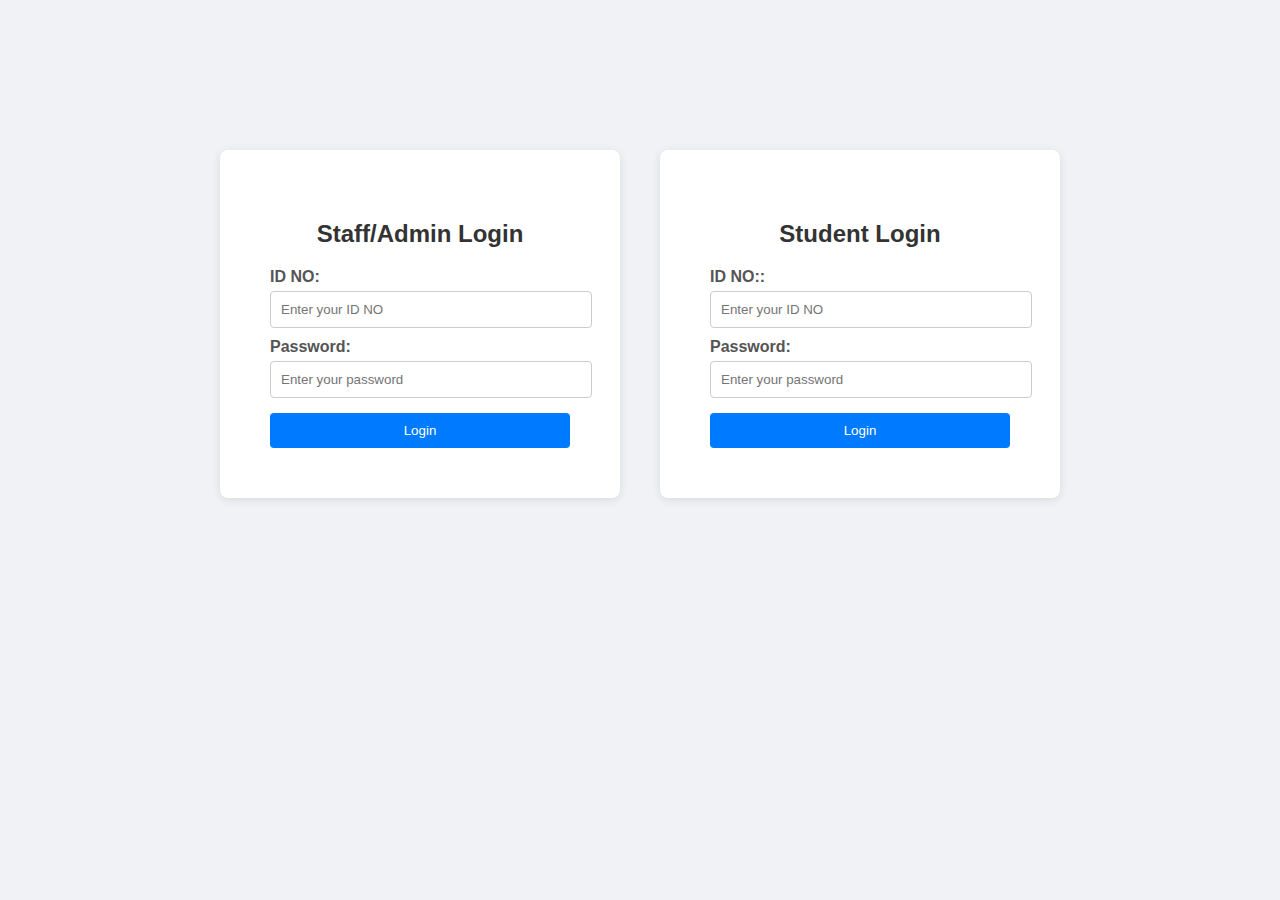
<file: index.html>
<!DOCTYPE html>
<html lang="en">
<head>
    <meta charset="UTF-8">
    <meta name="viewport" content="width=device-width, initial-scale=1.0">
    <title>College Management System - Login</title>
    <link rel="stylesheet" href="index.css">
</head>
<body>
    <div class="login-container">
        <div class="login-section">
            <h2>Staff/Admin Login</h2>
            <form id="admin-login-form">
                <label for="rollno">ID NO:</label>
                <input type="text" id="admin-username" name="admin-username" required placeholder="Enter your ID NO">

                <label for="admin-password">Password:</label>
                <input type="password" id="admin-password" name="admin-password" required placeholder="Enter your password">

                <button type="submit">Login</button>
            </form>
        </div>

        <div class="login-section">
            <h2>Student Login</h2>
            <form id="student-login-form">
                <label for="rollno">ID NO::</label>
                <input type="text" id="student-username" name="student-username" required placeholder="Enter your ID NO">

                <label for="student-password">Password:</label>
                <input type="password" id="student-password" name="student-password" required placeholder="Enter your password">

                <button type="submit">Login</button>
            </form>
        </div>
    </div>
    <script src="script.js"></script>
</body>
</html>
</file>
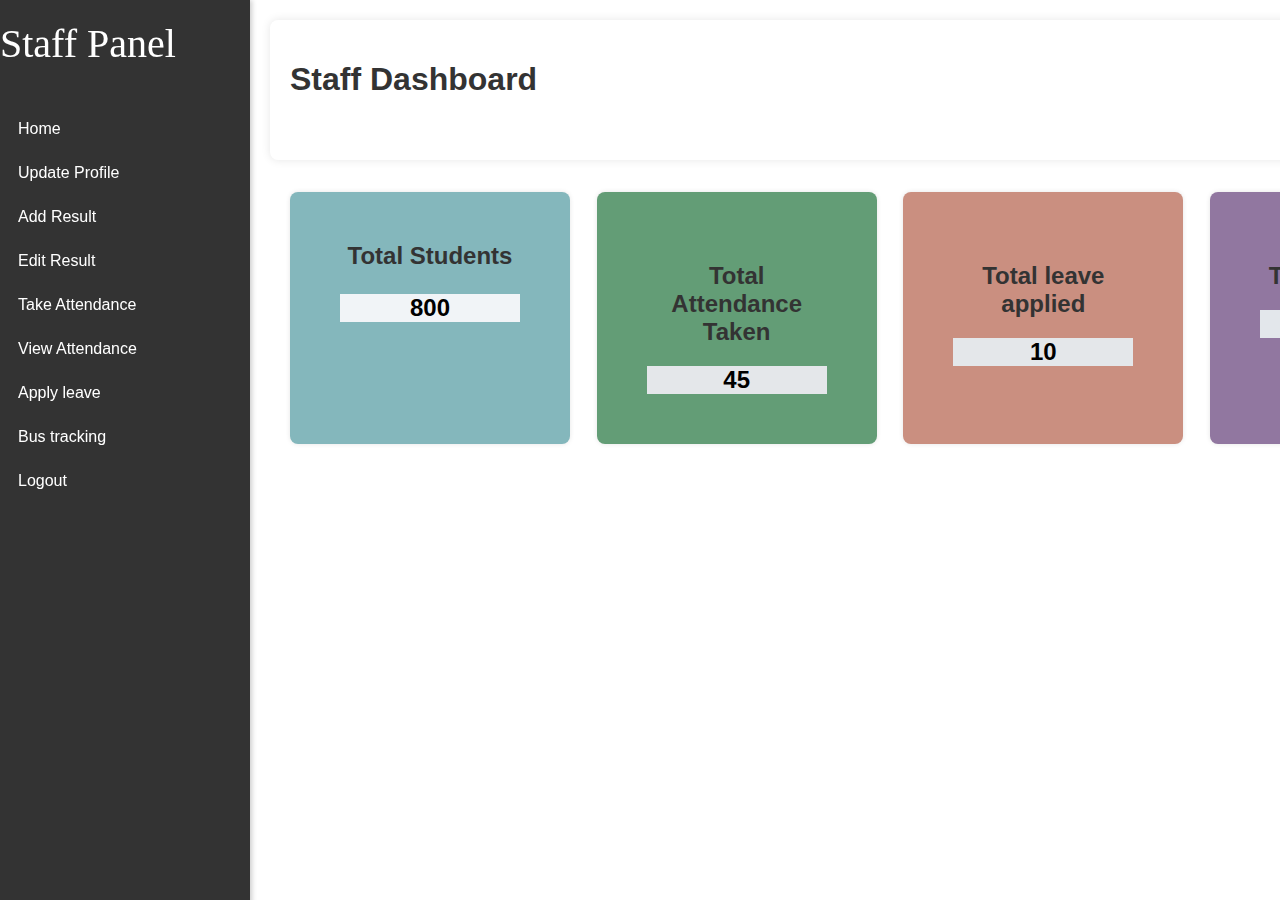
<file: staff.html>
<!DOCTYPE html>
<html lang="en">
<head>
    <meta charset="UTF-8">
    <meta name="viewport" content="width=device-width, initial-scale=1.0">
    <title>Staff Dashboard - College Management System</title>
    <link rel="stylesheet" href="staff.css">
 
</head>
<body>
    <header>
        <nav id="sidebar" class="head">
            
            <p>Staff panel</p>
            
            <ul>
                <li><a href="#" data-target="home">Home</a></li>
                <li><a href="#" data-target="update-profile">Update Profile</a></li>
                <li><a href="#" data-target="add-result">Add Result</a></li>
                <li><a href="#" data-target="edit-result">Edit Result</a></li>

                <li><a href="#" data-target="take-attendance">Take Attendance</a></li>
                <li><a href="#" data-target="View-Attendance">View Attendance</a></li>
                <li><a href="#" data-target="apply-leave">Apply leave</a></li>
                <li><a href="#" data-target="Bus-tracking">Bus tracking</a></li>


                <li><a href="index.html" id="logout">Logout</a></li>

                

             
            </ul>
        </nav>
    </header>

    <main>
        <section id="home" class="content">
            
                <h1>Staff Dashboard</h1>
                <div class="stats-boxes">
                    <div class="stats-box">
                        <h2>Total Students</h2>
                        <p id="total-students">800</p>
                    </div>
                    <div class="stats-box1">
                        <h2>Total Attendance Taken</h2>
                        <p id="Total Attendance Taken">45</p>
                    </div>
                    <div class="stats-box2" >
                        <h2>Total leave applied</h2>
                        <p id="Total leave applied">10</p>
                    </div>
                    <div class="stats-box3">
                        <h2>Total Subjects</h2>
                        <p id="total-subjects">35</p>
                    </div>
                </div>
                <div class="chart-container">
                    <canvas id="pie-chart"></canvas>
                </div>
            </section>

        <section id="update-profile" class="content">
            <h2>Update Profile</h2>
            <div class="profile-image">
                <img src="./img.jpg" alt="Profile Image">
                <button>Change Picture</button>
            </div>
            <div class="profile-content">
                <form>
                    <label for="admin-name">Name:</label>
                    <input type="text" id="admin-name" name="admin-name" required>

                    <label for="admin-email">Email:</label>
                    <input type="email" id="admin-email" name="admin-email" required>

                    <label for="admin-password">Password:</label>
                    <input type="password" id="admin-password" name="admin-password" required>

                    <label for="mobile-number">Mobile No:</label>
                    <input type="number" id="mobile-number" name="mobile-number" required>

                    <label for="address">Address:</Address>:</label>
                    <input type="text" id="address" name="address" required>

                    <button type="submit">Update Profile</button>
                </form>
               
            </div>
        </section>

        <section id="add-result" class="content">
            <h2>Result Management</h2>
            <form id="add-result-form">
                <label for="student-year">Select Student Year:</label>
        <select id="student-year" name="student" required>
            <option value="">--Select Student--</option>
            <option value="1st-year">1st Year</option>
            <option value="2nd-year">2nd Year</option>
            <option value="3rd-year">3rd Year</option>
            <option value="4th-year">4th Year</option>

            <!-- Add more students as needed -->
        </select>

        <label for="student-section">Select Student Year:</label>
        <select id="student-year" name="student" required>
            <option value="">--Select Student--</option>
            <option value="1st-year">1st Year</option>
            <option value="2nd-year">2nd Year</option>
            <option value="3rd-year">3rd Year</option>
            <option value="4th-year">4th Year</option>

            <!-- Add more students as needed -->
        </select>

        <label for="student-select">Select Student:</label>
        <select id="student-select" name="student" required>
            <option value="">--Select Student--</option>
            <option value="student1">Student 1</option>
            <option value="student2">Student 2</option>
            <option value="student3">Student 3</option>
            <!-- Add more students as needed -->
        </select>

        <label for="course-select">Select Course:</label>
        <select id="course-select" name="course" required>
            <option value="">--Select Course--</option>
            <option value="course1">Course 1</option>
            <option value="course2">Course 2</option>
            <option value="course3">Course 3</option>
            <!-- Add more courses as needed -->
        </select>

        <label for="subject-select">Select Subject:</label>
        <select id="subject-select" name="subject" required>
            <option value="">--Select Subject--</option>
            <option value="subject1">Subject 1</option>
            <option value="subject2">Subject 2</option>
            <option value="subject3">Subject 3</option>
            <!-- Add more subjects as needed -->
        </select>

        <label for="marks">Marks Obtained:</label>
        <input type="number" id="marks" name="marks" required min="0" max="100" placeholder="Enter Marks">

        <label for="remarks">Remarks:</label>
        <textarea id="remarks" name="remarks" rows="4" placeholder="Enter any remarks"></textarea>

        <button type="submit">Add Result</button>
    </form>
</section>

        <section id="edit-result" class="content">
                       <h2>Result Management</h2>
        
                       <form id="edit-result-form">
                        <label for="student-select">Select Student:</label>
                        <select id="student-select" name="student" required>
                            <option value="">--Select Student--</option>
                            <option value="student1">Student 1</option>
                            <option value="student2">Student 2</option>
                            <option value="student3">Student 3</option>
                            <!-- Add more students as needed -->
                        </select>
                
                        <label for="course-select">Select Course:</label>
                        <select id="course-select" name="course" required>
                            <option value="">--Select Course--</option>
                            <option value="course1">Course 1</option>
                            <option value="course2">Course 2</option>
                            <option value="course3">Course 3</option>
                            <!-- Add more courses as needed -->
                        </select>
                
                        <label for="subject-select">Select Subject:</label>
                        <select id="subject-select" name="subject" required>
                            <option value="">--Select Subject--</option>
                            <option value="subject1">Subject 1</option>
                            <option value="subject2">Subject 2</option>
                            <option value="subject3">Subject 3</option>
                            <!-- Add more subjects as needed -->
                        </select>
                
                        <label for="current-marks">Current Marks:</label>
                        <input type="number" id="current-marks" name="current-marks" min="0" max="100" readonly>
                
                        <label for="new-marks">New Marks:</label>
                        <input type="number" id="new-marks" name="new-marks" min="0" max="100" placeholder="Enter new marks" required>
                
                        <button type="submit">Update Result</button>
                    </form>
                </section>
           
        </section>


        <section id="take-attendance" class="content">
            <h2>Attendance </h2>
            <form id="attendance-form">
                <label for="course-select">Select Course:</label>
                <select id="course-select" name="course" required>
                    <option value="">--Select Course--</option>
                    <option value="course1">Course 1</option>
                    <option value="course2">Course 2</option>
                    <option value="course3">Course 3</option>
                    <!-- Add more courses as needed -->
                </section>
        
                <label for="date">Date:</label>
                <input type="date" id="date" name="date" required>
        
                <h3>Select Students:</h3>
                <div id="student-list">
                    <div>
                        <input type="checkbox" id="student1" name="students" value="student1">
                        <label for="student1">Student 1</label>
                    </div>
                    <div>
                        <input type="checkbox" id="student2" name="students" value="student2">
                        <label for="student2">Student 2</label>
                    </div>
                    <div>
                        <input type="checkbox" id="student3" name="students" value="student3">
                        <label for="student3">Student 3</label>
                    </div>
                    <!-- Add more students as needed -->
                </div>
        
                <button type="submit">Submit Attendance</button>
            </form>
        </section>
         
        <section id="View-Attendance" class="content">
         
          

            <h2>View/Update Attendance</h2>
    <form id="attendance-search">
        <label for="course-select">Select Course:</label>
        <select id="course-select" name="course" required>
            <option value="">--Select Course--</option>
            <option value="course1">Course 1</option>
            <option value="course2">Course 2</option>
            <option value="course3">Course 3</option>
            <!-- Add more courses as needed -->
        </select>

        <label for="date">Date:</label>
        <input type="date" id="date" name="date" required>

        <button type="submit">Search Attendance</button>
    </form>

    <div id="attendance-results" style="margin-top: 20px;">
        <h3>Attendance Records</h3>
        <table>
            <thead>
                <tr>
                    <th>Student Name</th>
                    <th>Status</th>
                    <th>Actions</th>
                </tr>
            </thead>
            <tbody>
                <tr>
                    <td>Student 1</td>
                    <td>
                        <select>
                            <option value="present">Present</option>
                            <option value="absent">Absent</option>
                            <option value="late">Late</option>
                        </select>
                    </td>
                    <td>
                        <button class="update-btn">Update</button>
                    </td>
                </tr>
                <tr>
                    <td>Student 2</td>
                    <td>
                        <select>
                            <option value="present">Present</option>
                            <option value="absent">Absent</option>
                            <option value="late">Late</option>
                        </select>
                    </td>
                    <td>
                        <button class="update-btn">Update</button>
                    </td>
                </tr>
                <!-- Add more student records as needed -->
            </tbody>
        </table>
    </div>
</section>
        
        <section id="apply-leave" class="content">
            <h2> Apply leave</h2>
            <form id="leave-application-form">
                <label for="name">Name:</label>
                <input type="text" id="name" name="name" required placeholder="Enter Name">
        
                <label for="role-select">Role:</label>
                <select id="role-select" name="role" required>
                    <option value="">--Select Role--</option>
                    <option value="staff">Staff</option>
                    <option value="student">Student</option>
                </select>
        
                <label for="leave-type-select">Leave Type:</label>
                <select id="leave-type-select" name="leave-type" required>
                    <option value="">--Select Leave Type--</option>
                    <option value="sick">Sick Leave</option>
                    <option value="vacation">Vacation Leave</option>
                    <option value="personal">Personal Leave</option>
                </select>
        
                <label for="start-date">Start Date:</label>
                <input type="date" id="start-date" name="start-date" required>
        
                <label for="end-date">End Date:</label>
                <input type="date" id="end-date" name="end-date" required>
        
                <label for="reason">Reason for Leave:</label>
                <textarea id="reason" name="reason" rows="4" required placeholder="Enter reason for leave"></textarea>
        
                <button type="submit">Submit Leave Application</button>
            </form>
        </section>

        <section id="Bus-tracking" class="content" >
            <h2>Enter Bus Details</h2>
        <form id="bus-form"  >
            <label for="bus-number">Bus Number:</label>
            <input type="text" id="bus-number" required>
            <br>
            <label for="pass-number">Bus Pass Number:</label>
            <input type="text" id="pass-number" required>
            <br>
            <button type="submit">Track My Bus</button>
        </form>
    </section>
        <section id="Bus-tracking" class="content">
            <h2>Track Your Bus</h2>
            <div id="map"></div>
        
        </section>
        
    </main>

    <script src="script.js"></script>
</body>
</html>
</file>
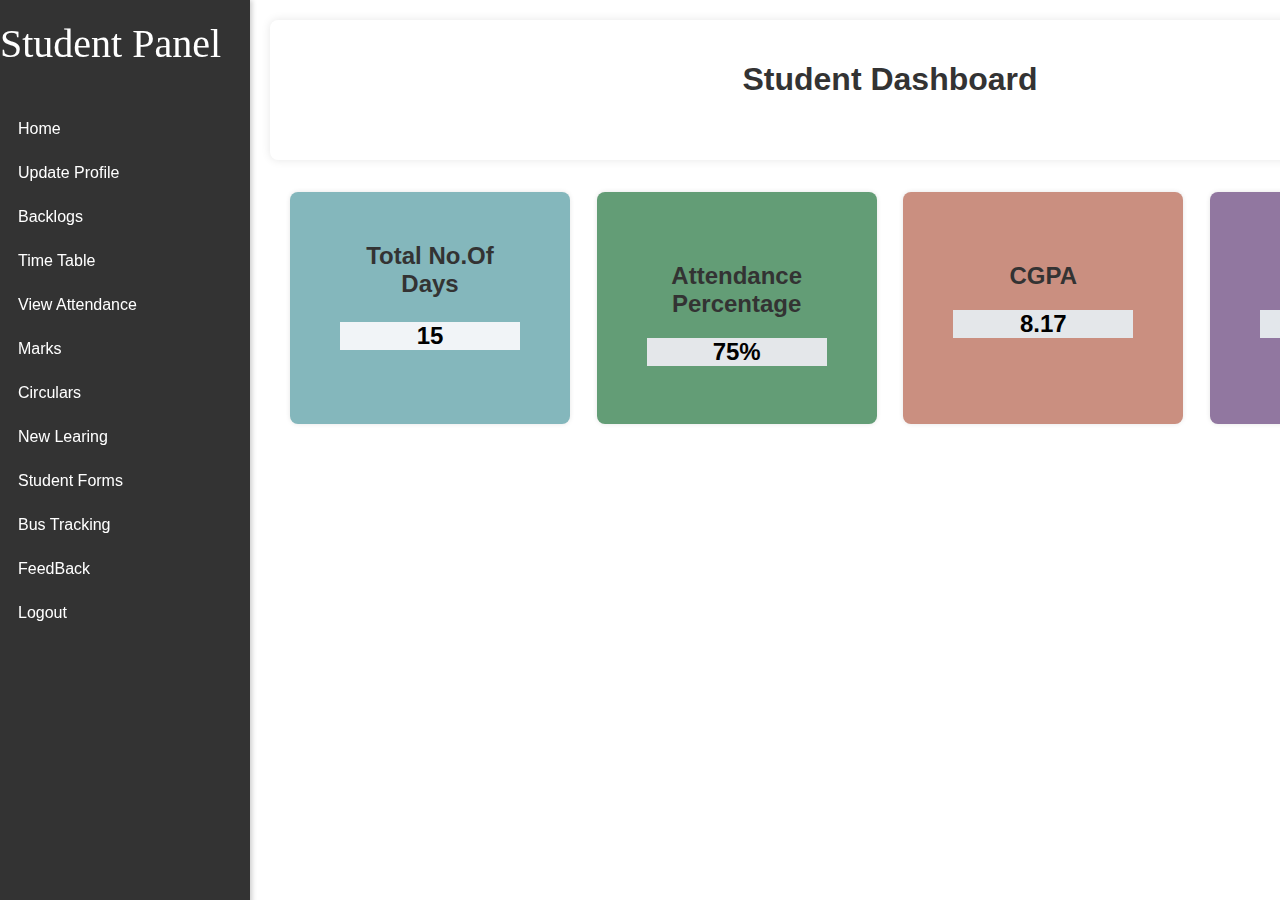
<file: student.html>
<!DOCTYPE html>
<html lang="en">
<head>
    <meta charset="UTF-8">
    <meta name="viewport" content="width=device-width, initial-scale=1.0">
    <title>Student Dashboard</title>
    <link rel="stylesheet" href="student.css">

</head>
<body>
    <header>
        <nav id="sidebar" class="head">
            
            <p>student panel</p>
            
            <ul>
                <li><a href="#" data-target="home">Home</a></li>
                <li><a href="#" data-target="update-profile">Update Profile</a></li>
                <li><a href="#" data-target="Backlogs">Backlogs</a></li>
                <li><a href="#" data-target="time-table">Time Table</a></li>

                <li><a href="#" data-target="View-Attendance">View Attendance</a></li>
                <li><a href="#" data-target="marks">Marks</a></li>
                <li><a href="#" data-target="Circulars">Circulars</a></li>
                <li><a href="#" data-target="new-learing">New Learing</a></li>

                <li><a href="#" data-target="student-forms">Student Forms</a></li>
                <li><a href="#" data-target="Bus-tracking">Bus Tracking</a></li>

                

                <li><a href="#" data-target="feedback">FeedBack</a></li>


                <li><a href="index.html" id="logout">Logout</a></li>
            </ul>
        </nav>

    <main>
        <section id="home" class="content">
            
            <h1>Student Dashboard</h1>
            <div class="stats-boxes">
                <div class="stats-box">
                    <h2>Total No.Of Days</h2>
                    <p id="Total No.Of Days">15</p>
                </div>
                <div class="stats-box1">
                    <h2>Attendance Percentage
                    </h2>
                    <p id="Attendance Percentage">75%</p>
                </div>
                <div class="stats-box2" >
                    <h2>CGPA</h2>
                    <p id="CGPA">8.17</p>
                </div>
                <div class="stats-box3">
                    <h2>Fee Due</h2>
                    <p id="Fee Due">35000/-</p>
                </div>
            </div>
            <div class="chart-container">
                <canvas id="pie-chart"></canvas>
            </div>
        </section>
            </section>
            <section id="update-profile" class="content">
                <h2>Update Profile</h2>
                <div class="profile-image">
                    <img src="./img.jpg" alt="Profile Image">
                    <button>Change Picture</button>
                </div>
                <div class="profile-content">
                    <form>
                        <label for="admin-name">Name:</label>
                        <input type="text" id="admin-name" name="admin-name" required>
    
                        <label for="admin-email">Email:</label>
                        <input type="email" id="admin-email" name="admin-email" required>
    
                        <label for="admin-password">Password:</label>
                        <input type="password" id="admin-password" name="admin-password" required>
    
                        <label for="mobile-number">Mobile No:</label>
                        <input type="number" id="mobile-number" name="mobile-number" required>
    
                        <label for="address">Address:</Address>:</label>
                        <input type="text" id="address" name="address" required>
    
                        <button type="submit">Update Profile</button>
                    </form>
                    
                </div>
            </section>
            <section id="Backlogs" class="content">
                <h2>Backlogs</h2>
                <p>Student have no Backlogs...</p>
            </section>
    
            <section id="time-table" class="content">
                <h2>Time Table</h2>
               <p>Semester time table will be present here</p>
               <table class="timetable">
                <thead>
                    <tr>
                        <th>Time</th>
                        <th>Monday</th>
                        <th>Tuesday</th>
                        <th>Wednesday</th>
                        <th>Thursday</th>
                        <th>Friday</th>
                    </tr>
                </thead>
                <tbody>
                    <tr>
                        <td>09:00 - 10:00</td>
                        <td>DAA</td>
                        <td>IP</td>
                        <td>CRT</td>
                        <td>CRT</td>
                        <td>CN</td>
                    </tr>
                    <tr>
                        <td>10:00 - 11:00</td>
                        <td>Biology</td>
                        <td>Math</td>
                        <td>English</td>
                        <td>Physics</td>
                        <td>PE</td>
                    </tr>
                    <tr>
                        <td>11:00 - 12:00</td>
                        <td>History</td>
                        <td>Biology</td>
                        <td>Math</td>
                        <td>English</td>
                        <td>Physics</td>
                    </tr>
                    <tr>
                        <td>12:00 - 01:00</td>
                        <td>Lunch</td>
                        <td>Lunch</td>
                        <td>Lunch</td>
                        <td>Lunch</td>
                        <td>Lunch</td>
                    </tr>
                    <tr>
                        <td>01:00 - 02:00</td>
                        <td>Chemistry</td>
                        <td>History</td>
                        <td>Biology</td>
                        <td>Math</td>
                        <td>English</td>
                    </tr>
                    <tr>
                        <td>02:00 - 03:00</td>
                        <td>Physics</td>
                        <td>Chemistry</td>
                        <td>History</td>
                        <td>Biology</td>
                        <td>Math</td>
                    </tr>
                </tbody>
            </table>
            </section>
    
            <section id="View-Attendance" class="content">
                <h2>View-Attendance</h2>
                <table class="attendance-table">
                    <thead>
                        <tr>
                            <th>Date</th>
                            <th>Subject</th>
                            <th>Status</th>
                            <th>Subject</th>
                            <th>Status</th>
                            <th>Subject</th>
                            <th>Status</th>
                            <th>Subject</th>
                            <th>Status</th>
                            <th>Subject</th>
                            <th>Status</th>
                        </tr>
                    </thead>
                    <tbody>
                        <tr>
                            <td>2024-09-01</td>
                            <td>DAA</td>
                            <td>Present</td>
                            <td>IP</td>
                            <td>Present</td>
                            <td>CRT</td>
                            <td>Present</td>
                            <td>CRT</td>
                            <td>Present</td>
                            <td>CN</td>
                            <td>Absent</td>
                        </tr>
                        <tr>
                            <td>2024-09-02</td>
                            <td>CN</td>
                            <td>Absent</td>
                            <td>DAA</td>
                            <td>Present</td>
                            <td>Project</td>
                            <td>Absent</td>
                            <td>Project</td>
                            <td>Absent</td>
                            <td>LIBRARY</td>
                            <td>Absent</td>
                        </tr>
                        <tr>
                            <td>2024-09-03</td>
                            <td>COI</td>
                            <td>Absent</td>
                            <td>DAA</td>
                            <td>Present</td>
                            <td>SDC</td>
                            <td>Absent</td>
                            <td>SDC</td>
                            <td>Absent</td>
                            <td>CN</td>
                            <td>Absent</td>
                        </tr>
                        <tr>
                            <td>2024-09-04</td>
                            <td>CN</td>
                            <td>Present</td>
                            <td>IP-LAB</td>
                            <td>Present</td>
                            <td>IP-LAB</td>
                            <td>Present</td>
                            <td>COI</td>
                            <td>Present</td>
                            <td>DAA</td>
                            <td>Present</td>
                        </tr>
                        <tr>
                            <td>2024-09-05</td>
                            <td>IP</td>
                            <td>Absent</td>
                            <td>CN-LAB</td>
                            <td>Present</td>
                            <td>CN-LAB</td>
                            <td>Absent</td>
                            <td>COI</td>
                            <td>Absent</td>
                            <td>DAA</td>
                            <td>Absent</td>
                        </tr>
                    </tbody>
                </table>
                <div class="attendance-summary">
                    <h3>Overall Attendance Percentage</h3>
                    <p id="attendance-percentage">75%</p>
                </div>
            </section>
    
            <section id="marks" class="content">
                <h2>Marks</h2>
                <table class="marks-table">
                    <thead>
                        <tr>
                            <th>Subject</th>
                            <th>Midterm</th>
                            <th>Final</th>
                            <th>Total</th>
                            <th>Grade</th>
                        </tr>
                    </thead>
                    <tbody>
                        <tr>
                            <td>IP</td>
                            <td>25</td>
                            <td>60</td>
                            <td>75</td>
                            <td>A</td>
                        </tr>
                        <tr>
                            <td>IP-LAB</td>
                            <td>29</td>
                            <td>69</td>
                            <td>98</td>
                            <td>O</td>
                        </tr>
                        <tr>
                            <td>CN</td>
                            <td>26</td>
                            <td>55</td>
                            <td>81</td>
                            <td>A+</td>
                        </tr>
                        <tr>
                            <td>CN-LAB</td>
                            <td>29</td>
                            <td>68</td>
                            <td>97</td>
                            <td>O</td>
                        </tr>
                        <tr>
                            <td>DAA</td>
                            <td>25</td>
                            <td>59</td>
                            <td>84</td>
                            <td>A+</td>
                        </tr>
                    </tbody>
                </table>
            </section>
    
            <section id="Circulars" class="content">
                <h2>Circulars</h2>
                <div class="circulars-list">
                    <div class="circular">
                        <h3>Important Notice: Semester Exams</h3>
                        <p>Date: 2024-09-20</p>
                        <p>The semester exams will commence from September 25, 2024. Please check the timetable for your subjects.</p>
                    </div>
                    <div class="circular">
                        <h3>Guest Lecture on Artificial Intelligence</h3>
                        <p>Date: 2024-09-15</p>
                        <p>A guest lecture on Artificial Intelligence will be held on September 22, 2024, at 10 AM in the main auditorium.</p>
                    </div>
                    <div class="circular">
                        <h3>College Sports Day</h3>
                        <p>Date: 2024-09-10</p>
                        <p>The college sports day is scheduled for October 1, 2024. All students are encouraged to participate.</p>
                    </div>
                    <div class="circular">
                        <h3>Workshop on Web Development</h3>
                        <p>Date: 2024-09-05</p>
                        <p>Join us for a workshop on Web Development on September 30, 2024. Limited seats available!</p>
                    </div>
            </section>
    
            <section id="new-learing" class="content">
                <h2>New-learning</h2>
          
                    
                <div class="course-section">
                    <h2>Courses</h2>
                    <div class="card-container">
                        <div class="card">
                            <h3>python course</h3>
                            <p>A Brief Introduction to the Python Programming Language.</p>
                            <a href="https://www.guvi.in/courses-video/?course=pythontelugu" class="https://www.guvi.in/courses-video/?course=pythontelugu">Watch Video</a>
                        </div>
                        <div class="card">
                            <h3>Course Title 2</h3>
                            <p>Description of Course 2.</p>
                            <a href="#" class="video-link">Watch Video</a>
                        </div>
                        <div class="card">
                            <h3>Course Title 3</h3>
                            <p>Description of Course 3.</p>
                            <a href="#" class="video-link">Watch Video</a>
                        </div>
                    </div>
                </div>
            
                
            </section>
            
            <section id="student-forms" class="content">
                <h2>Student Forms</h2>
                <div class="form-container">
                    <h2>Activity Registration Forms</h2>
                    <ul class="form-list">
                        <li>
                            <h3>Sports Registration</h3>
                            <div class="form">
                                <label for="sports-name">Name:</label>
                                <input type="text" id="sports-name" required>
                                <label for="sports-sport">Sport:</label>
                                <select id="sports-sport" required>
                                    <option value="football">Football</option>
                                    <option value="basketball">Basketball</option>
                                    <option value="tennis">Tennis</option>
                                </select>
                                <button type="submit">Submit</button>
                            </div>
                        </li>
                        <li>
                            <h3>Club Membership</h3>
                            <div class="form">
                                <label for="club-name">Club Name:</label>
                                <input type="text" id="club-name" required>
                                <button type="submit">Submit</button>
                            </div>
                        </li>
                        <li>
                            <h3>Volunteer Registration</h3>
                            <div class="form">
                                <label for="volunteer-name">Name:</label>
                                <input type="text" id="volunteer-name" required>
                                <label for="volunteer-activity">Preferred Activity:</label>
                                <select id="volunteer-activity" required>
                                    <option value="cleanup">Cleanup Drive</option>
                                    <option value="teaching">Teaching Assistance</option>
                                </select>
                                <button type="submit">Submit</button>
                            </div>
                        </li>
                    </ul>
                </div>
        </section>
        <section id="Bus-tracking" class="content" >
        <h2>Enter Bus Details</h2>
        <form id="bus-form"  >
            <label for="bus-number">Bus Number:</label>
            <input type="text" id="bus-number" required>
            <br>
            <label for="pass-number">Bus Pass Number:</label>
            <input type="text" id="pass-number" required>
            <br>
            <button type="submit">Track My Bus</button>
        </form>
    </section>
        <section id="Bus-tracking" class="content">
            <h2>Track Your Bus</h2>
            <div id="map"></div>
        </section>

        <section id="feedback" class="content">
            <h1>Subject Feedback Form</h1>
            <form id="feedback-form">
                <div class="form-group">
                    <label for="roll-no">Roll Number:</label>
                    <input type="text" id="roll-no" name="roll-no" required>
                    <label for="name">Student Name:</label>
                    <input type="text" id="name" name="name" required>
                </div>
                
                <div class="subject-feedback">
                    <label for="maths">DAA:</label>
                    <input type="number" id="maths" name="maths" min="0" max="5" required>
                </div>
                <div class="subject-feedback">
                    <label for="science">CN:</label>
                    <input type="number" id="science" name="science" min="0" max="5" required>
                </div>
                <div class="subject-feedback">
                    <label for="english">IP:</label>
                    <input type="number" id="english" name="english" min="0" max="5" required>
                </div>
                <div class="subject-feedback">
                    <label for="history">IP-LAB:</label>
                    <input type="number" id="history" name="history" min="0" max="5" required>
                </div>
                <div class="subject-feedback">
                    <label for="geography">CN-LAB:</label>
                    <input type="number" id="geography" name="geography" min="0" max="5" required>
                </div>
                <div class="subject-feedback">
                    <label for="art">SDC:</label>
                    <input type="number" id="art" name="art" min="0" max="5" required>
                </div>
                <div class="subject-feedback"></div>
                    <label for="art">CRT:</label>
                    <input type="number" id="art" name="art" min="0" max="5" required>
                </div>
                <button type="submit">Submit Feedback</button>
            </form>
        </section>

        <section id="manage-staff" class="content">
            <h2>Manage Staff</h2>
            <button>View Staff List</button>
            <button>Update Staff Information</button>
        </section>
                
        </main>
    <script src="script.js"></script>
</body>
</html>
</file>
<file: index.css>
body {
    font-family: Arial, sans-serif;
    background-color: #f0f2f5;
    margin: 0;
    padding: 0;
}

.login-container {
    display: flex;
    justify-content: center;
    align-items: flex-start;
    width: 100%;
    max-width: 1200px;
    margin: 150px auto; /* Centering vertically */
}

.login-section {
    width: 300px;
    margin: 0 20px;
    padding: 50px;
    background-color: white;
    border-radius: 8px;
    box-shadow: 0 2px 10px rgba(0, 0, 0, 0.1);
}

h2 {
    text-align: center;
    color: #333;
}

label {
    margin-top: 10px;
    display: block;
    font-weight: bold;
    color: #555;
}

input[type="text"],
input[type="password"] {
    width: 100%;
    padding: 10px;
    margin-top: 5px;
    border: 1px solid #ccc;
    border-radius: 4px;
}

input[type="text"]:focus,
input[type="password"]:focus {
    border-color: #007bff;
    outline: none;
}

button {
    width: 100%;
    padding: 10px;
    background-color: #007bff;
    color: white;
    border: none;
    border-radius: 4px;
    margin-top: 15px;
    cursor: pointer;
}

button:hover {
    background-color: #0056b3;
}
</file>
<file: staff.css>
body {
    font-family: Arial, sans-serif;
    margin: 0;
    padding: 0;
    display: flex;
    min-height: 100vh;
}

header {
    width: 100%;
}

#sidebar {
    width: 250px;
    position: fixed;
    top: 0;
    left: 0;
    height: 100%;
    background-color: #333;
    color: white;
    display: flex;
    flex-direction: column;
    padding-top: 20px;
    box-shadow: 2px 0 5px rgba(0, 0, 0, 0.2);
}

#sidebar ul {
    list-style: none;
    padding: 0;
    margin: 0;
    
}

#sidebar ul li {
    margin: 0;
}

#sidebar ul li a {
    color: white;
    text-decoration: none;
    display: block;
    padding: 13px 18px;
    transition: background-color 0.3s;
}

#sidebar ul li a:hover {
    background-color: #555;
}

main {
    margin-left: 250px; /* Same as sidebar width */
    padding: 20px;
    flex-grow: 1;
    height: 200px;
}
.head p {
    color: white;
    font-size: 40px;
    font-family: 'Times New Roman', Times, serif;
    margin-top: 0%;
    text-transform: capitalize;
}
.content {
    display: none;
    height: 100px;
    width: 1200px;
}

.content.active {
    display: block;
}

section {
    background: white;
    margin-bottom: 20px;
    padding: 20px;
    border-radius: 8px;
    box-shadow: 0 0 10px rgba(0, 0, 0, 0.1);
}

h1, h2 {
    color: #333;
}

form label {
    display: block;
    margin: 10px 0 5px;
}

form input {
    width: 100%;
    padding: 10px;
    margin-bottom: 10px;
    border: 1px solid #ddd;
    border-radius: 4px;
}

form button {
    padding: 10px;
    background: #007bff;
    color: white;
    border: none;
    border-radius: 4px;
    cursor: pointer;
}

form button:hover {
    background: #0056b3;
}

button {
    padding: 10px;
    background: #28a745;
    color: white;
    border: none;
    border-radius: 4px;
    cursor: pointer;
    margin-right: 10px;
}

button:hover {
    background: #218838;
}

.profile-content {
    display: flex;
    align-items: center;
    justify-content: space-between;
    margin-top: 1%;
}

.profile-content form {
    flex: 1;
    margin-right: 20px;
}

.profile-image {
    text-align: center;
    margin:-8.5% 0% 0% 80%;;
}

.profile-image img {
    width: 200px;
    height: 180px;
    border-radius: 60%;
    object-fit: cover;
}
.profile-image button {
    margin: 2% 4.5% 0% 0% ;
}
main {
    margin-left: 250px; /* Same as sidebar width */
    padding: 20px;
    flex-grow: 1;
}

.content {
    display: none;

}

.content.active {
    display: block;
}

section {
    background: white;
    margin-bottom: 20px;
    padding: 20px;
    border-radius: 8px;
    box-shadow: 0 0 10px rgba(0, 0, 0, 0.1);
}

.stats-boxes {
    display: flex;
    justify-content: space-between;
    flex-wrap: wrap;
   
}

.stats-box1 {
    background: #639d76;
    padding: 50px;
    border-radius: 8px;
    box-shadow: 0 0 5px rgba(0, 0, 0, 0.1);
    width: 15%;
    text-align: center;
    margin-top: 6%;
}
.stats-box{
background: #84b7bc;
padding: 50px;
border-radius: 8px;
box-shadow: 0 0 5px rgba(0, 0, 0, 0.1);
width: 15%;
text-align: center;
margin-top: 6%;
}
.stats-box2 {
    background: #ca8f80;
    padding: 50px;
    border-radius: 8px;
    box-shadow: 0 0 5px rgba(0, 0, 0, 0.1);
    width: 15%;
    text-align: center;
    margin-top: 6%;
}
.stats-box3 {
    background: #9177a0;
    padding: 50px;
    border-radius: 8px;
    box-shadow: 0 0 5px rgba(0, 0, 0, 0.1);
    width: 15%;
    text-align: center;
    margin-top: 6%;
}
.stats-box h2 {
    margin: 0;
}

.stats-box p {
    font-size: 24px;
    font-weight: bold;
    margin: 10x 0 0;
    background-color: #f1f4f7;

}
.stats-box1 p {
    font-size: 24px;
    font-weight: bold;
    margin: 10px 0 0;
    background-color: #e4e7ea;

}
.stats-box2 p {
    font-size: 24px;
    font-weight: bold;
    margin: 10px 0 0;
    background-color: #e4e7ea;

}
.stats-box3 p {
    font-size: 24px;
    font-weight: bold;
    margin: 10px 0 0;
    background-color: #e3e7eb;

}
.chart-container {
    width: 100%;
    max-width: 300px;
    margin: 2% auto;
}

---------------------------------------------------------


#take-attendance {
    padding: 20px;
    background-color: #f9f9f9;
    border-radius: 8px;
    box-shadow: 0 2px 10px rgba(0, 0, 0, 0.1);
}

#take-attendance h2 {
    font-size: 24px;
    margin-bottom: 20px;
    color: #333;
}

#take-attendance form {
    display: flex;
    flex-direction: column;
}

label {
    margin: 10px 0 5px;
    font-weight: bold;
    color: #555;
}

select,
input[type="date"],
button {
    padding: 10px;
    border: 1px solid #ccc;
    border-radius: 4px;
    font-size: 16px;
}

select:focus,
input[type="date"]:focus,
button:focus {
    border-color: #007bff;
    outline: none;
}

#student-list {
    margin-top: 10px;
    margin-bottom: 20px;
}

#student-list div {
    margin-bottom: 10px;
}

button {
    background-color: #007bff;
    color: white;
    border: none;
    cursor: pointer;
}

button:hover {
    background-color: #0056b3;
}

button:disabled {
    background-color: #ccc;
    cursor: not-allowed;
}





-----------------------------------------------------------
#view-attendance {
    padding: 20px;
    background-color: #f9f9f9;
    border-radius: 8px;
    box-shadow: 0 2px 10px rgba(0, 0, 0, 0.1);
}

#view-attendance h2 {
    font-size: 24px;
    margin-bottom: 20px;
    color: #333;
}

#attendance-search {
    margin-bottom: 20px;
}

table {
    width: 100%;
    border-collapse: collapse;
}

th, td {
    padding: 10px;
    text-align: left;
    border-bottom: 1px solid #ccc;
}

th {
    background-color: #007bff;
    color: white;
}

button {
    margin-right: 5px;
}

button.edit-btn {
    background-color: #ffc107;
    color: black;
}

button.edit-btn:hover {
    background-color: #e0a800;
}

button.update-btn {
    background-color: #28a745;
    color: white;
}

button.update-btn:hover {
    background-color: #218838;
}




---------------------------------------------------------
#add-result {
    padding: 20px;
    background-color: #f9f9f9;
    border-radius: 8px;
    box-shadow: 0 2px 10px rgba(0, 0, 0, 0.1);
}

#add-result h2 {
    font-size: 24px;
    margin-bottom: 20px;
    color: #333;
}

#results-table {
    width: 100%;
    border-collapse: collapse;
    margin-bottom: 20px;
}

th, td {
    padding: 10px;
    text-align: left;
    border-bottom: 1px solid #ccc;
}

th {
    background-color: #007bff;
    color: white;
}

input[type="number"] {
    width: 100%;
    padding: 8px;
    border: 1px solid #ccc;
    border-radius: 4px;
}

input[type="number"]:focus {
    border-color: #007bff;
    outline: none;
}

button {
    background-color: #007bff;
    color: white;
    border: none;
    padding: 10px 15px;
    cursor: pointer;
}

button:hover {
    background-color: #0056b3;
}




-------------------------------------------


#apply-leave {
    padding: 20px;
    background-color: #f9f9f9;
    border-radius: 8px;
    box-shadow: 0 2px 10px rgba(0, 0, 0, 0.1);
}

#apply-leave h2 {
    font-size: 24px;
    margin-bottom: 20px;
    color: #333;
}

#leave-application-form {
    display: flex;
    flex-direction: column;
}

label {
    margin: 10px 0 5px;
    font-weight: bold;
    color: #555;
}

input[type="text"],
input[type="date"],
select,
textarea {
    padding: 10px;
    border: 1px solid #ccc;
    border-radius: 4px;
    font-size: 16px;
}

input[type="text"]:focus,
input[type="date"]:focus,
select:focus,
textarea:focus {
    border-color: #007bff;
    outline: none;
}

button {
    margin-top: 15px;
    background-color: #007bff;
    color: white;
    border: none;
    padding: 10px 15px;
    cursor: pointer;
}

button:hover {
    background-color: #0056b3;
}


-----------------------------------------

.attendance {
    display: none;
    height: 100px;
    width: 1200px;
}

.attendance.active {
    display: block;
}

.attendance {
    display: none;

}


-------------------------------------------

#edit-result {
    padding: 20px;
    background-color: #f9f9f9;
    border-radius: 8px;
    box-shadow: 0 2px 10px rgba(0, 0, 0, 0.1);
}

#edit-result h2 {
    font-size: 24px;
    margin-bottom: 20px;
    color: #333;
}

#edit-result-form {
    display: flex;
    flex-direction: column;
}

label {
    margin: 10px 0 5px;
    font-weight: bold;
    color: #555;
}

select,
input[type="number"] {
    padding: 10px;
    border: 1px solid #ccc;
    border-radius: 4px;
    font-size: 16px;
}

select:focus,
input[type="number"]:focus {
    border-color: #007bff;
    outline: none;
}

button {
    margin-top: 15px;
    background-color: #007bff;
    color: white;
    border: none;
    padding: 10px 15px;
    cursor: pointer;
}

button:hover {
    background-color: #0056b3;
}
</file>
<file: student.css>
body {
    font-family: Arial, sans-serif;
    margin: 0;
    padding: 0;
    display: flex;
    min-height: 100vh;
}

header {
    width: 100%;
}

#sidebar {
    width: 250px;
    position: fixed;
    top: 0;
    left: 0;
    height: 100%;
    background-color: #333;
    color: white;
    display: flex;
    flex-direction: column;
    padding-top: 20px;
    box-shadow: 2px 0 5px rgba(0, 0, 0, 0.2);
}

#sidebar ul {
    list-style: none;
    padding: 0;
    margin: 0;
    
}

#sidebar ul li {
    margin: 0;
}

#sidebar ul li a {
    color: white;
    text-decoration: none;
    display: block;
    padding: 13px 18px;
    transition: background-color 0.3s;
}

#sidebar ul li a:hover {
    background-color: #555;
}

main {
    margin-left: 250px; /* Same as sidebar width */
    padding: 20px;
    flex-grow: 1;
    height: 200px;
}
.head p {
    color: white;
    font-size: 40px;
    font-family: 'Times New Roman', Times, serif;
    margin-top: 0%;
    text-transform: capitalize;
}
.content {
    display: none;
    height: 100px;
    width: 1200px;
}

.content.active {
    display: block;
}

section {
    background: white;
    margin-bottom: 20px;
    padding: 20px;
    border-radius: 8px;
    box-shadow: 0 0 10px rgba(0, 0, 0, 0.1);
}

h1, h2 {
    color: #333;
}

form label {
    display: block;
    margin: 10px 0 5px;
}

form input {
    width: 100%;
    padding: 10px;
    margin-bottom: 10px;
    border: 1px solid #ddd;
    border-radius: 4px;
}

form button {
    padding: 10px;
    background: #007bff;
    color: white;
    border: none;
    border-radius: 4px;
    cursor: pointer;
}

form button:hover {
    background: #0056b3;
}

button {
    padding: 10px;
    background: #28a745;
    color: white;
    border: none;
    border-radius: 4px;
    cursor: pointer;
    margin-right: 10px;
}

button:hover {
    background: #218838;
}

.profile-content {
    display: flex;
    align-items: center;
    justify-content: space-between;
    margin-top: 1%;
}

.profile-content form {
    flex: 1;
    margin-right: 20px;
   
}

.profile-image {
    text-align: center;
    margin: -8.5% 0% 0% 80%;
    
}

.profile-image img {
    width: 200px;
    height: 180px;
    border-radius: 60%;
    object-fit: cover;
}
.profile-image button {
    margin: 2% 4.5% 0% 0% ;
}
main {
    margin-left: 250px; /* Same as sidebar width */
    padding: 20px;
    flex-grow: 1;
}

.content {
    display: none;

}

.content.active {
    display: block;
}

section {
    background: white;
    margin-bottom: 20px;
    padding: 20px;
    border-radius: 8px;
    box-shadow: 0 0 10px rgba(0, 0, 0, 0.1);
}

.stats-boxes {
    display: flex;
    justify-content: space-between;
    flex-wrap: wrap;
   
}

.stats-box1 {
    background: #639d76;
    padding: 50px;
    border-radius: 8px;
    box-shadow: 0 0 5px rgba(0, 0, 0, 0.1);
    width: 15%;
    text-align: center;
    margin-top: 6%;
}
.stats-box{
background: #84b7bc;
padding: 50px;
border-radius: 8px;
box-shadow: 0 0 5px rgba(0, 0, 0, 0.1);
width: 15%;
text-align: center;
margin-top: 6%;
}
.stats-box2 {
    background: #ca8f80;
    padding: 50px;
    border-radius: 8px;
    box-shadow: 0 0 5px rgba(0, 0, 0, 0.1);
    width: 15%;
    text-align: center;
    margin-top: 6%;
}
.stats-box3 {
    background: #9177a0;
    padding: 50px;
    border-radius: 8px;
    box-shadow: 0 0 5px rgba(0, 0, 0, 0.1);
    width: 15%;
    text-align: center;
    margin-top: 6%;
}
.stats-box h2 {
    margin: 0;
}

.stats-box p {
    font-size: 24px;
    font-weight: bold;
    margin: 10x 0 0;
    background-color: #f1f4f7;

}
.stats-box1 p {
    font-size: 24px;
    font-weight: bold;
    margin: 10px 0 0;
    background-color: #e4e7ea;

}
.stats-box2 p {
    font-size: 24px;
    font-weight: bold;
    margin: 10px 0 0;
    background-color: #e4e7ea;

}
.stats-box3 p {
    font-size: 24px;
    font-weight: bold;
    margin: 10px 0 0;
    background-color: #e3e7eb;

}
.chart-container {
    width: 100%;
    max-width: 300px;
}
.content {
    display: none;
   
}
.content.active {
    display: block;
}
.timetable {
    width: 100%;
    border-collapse: collapse;
    margin-top: 10%;
}

.timetable th,
.timetable td {
    border: 1px solid #ccc;
    padding: 10px;
    text-align: center;
}

.timetable th {
    background-color: #f4f4f4;
}

.timetable tr:nth-child(even) {
    background-color: #f9f9f9;
}
.attendance-table {
    width: 100%;
    border-collapse: collapse;
    margin-top: 8%;
}

.attendance-table th,
.attendance-table td {
    border: 1px solid #ccc;
    padding: 10px;
    text-align: center;
}

.attendance-table th {
    background-color: #f4f4f4;
}

.attendance-table tr:nth-child(even) {
    background-color: #f9f9f9;
}
.attendance-summary {
    margin-top: 20px;
    padding: 15px;
    border: 1px solid #ccc;
    border-radius: 5px;
    background-color: #f9f9f9;
    text-align: center;
}

.attendance-summary h3 {
    margin: 0;
}

#attendance-percentage {
    font-size: 24px;
    font-weight: bold;
    color: #2c3e50; /* Darker color for emphasis */
}
.marks-table {
    width: 100%;
    border-collapse: collapse;
    margin-top: 8%;
}

.marks-table th,
.marks-table td {
    border: 1px solid #ccc;
    padding: 10px;
    text-align: center;
}

.marks-table th {
    background-color: #f4f4f4;
}

.marks-table tr:nth-child(even) {
    background-color: #f9f9f9;
}
.circulars-list {
    margin-top: 20px;
}

.circular {
    border: 1px solid #ccc;
    border-radius: 5px;
    padding: 15px;
    margin-bottom: 15px;
    background-color: #f9f9f9;
}

.circular h3 {
    margin: 0 0 5px;
    color: #2c3e50; /* Darker color for headings */
}

.circular p {
    margin: 5px 0;
}
#content {
    padding: 20px;
    flex-grow: 1;
}

.hidden {
    display: none;
}

.content {
    padding: 20px;
}

.course-section {
    margin-bottom: 40px;
    float: left;
    width: 100%;
    height: 100%;
}

.card-container {
    display: flex;
   
    gap: 30px;
}

.card {
    background-color: #f9f9f9;
    border: 1px solid #ddd;
    border-radius: 5px;
    padding: 15px;
    width: calc(33.333% - 20px);
    box-shadow: 0 2px 4px rgba(0, 0, 0, 0.1);
    transition: transform 0.2s;
}

.card:hover {
    transform: translateY(-5px);
}

h1, h2 {
    color: #333;
}

h3 {
    margin: 10px 0;
}

.video-link, .assignment-link {
    display: inline-block;
    margin-top: 10px;
    color: #007bff;
    text-decoration: none;
}

.video-link:hover, .assignment-link:hover {
    text-decoration: underline;
}

@media (max-width: 768px) {
    .card {
        width: calc(50% - 20px);
    }
}

@media (max-width: 480px) {
    .card {
        width: 100%;
    }
}
.hidden {
    display: none;
}

.content {
    padding: 20px;
}

.form-container {
    margin-bottom: 20px;
}

.form-list {
    list-style-type: none;
    padding: 0;
}

.form-list li {
    margin-bottom: 25px;
    border: 1px solid #ddd;
    border-radius: 5px;
    padding: 15px;
    background-color: #f9f9f9;
}

.form {
    margin-top: 10px;
}

label {
    display: block;
    margin-bottom: 5px;
    font-weight: bold;
}

input, select {
    width: 100%;
    padding: 10px;
    margin-bottom: 10px;
    border: 1px solid #ccc;
    border-radius: 4px;
}

button {
    padding: 10px 15px;
    background-color: #007bff;
    color: white;
    border: none;
    border-radius: 5px;
    cursor: pointer;
}

button:hover {
    background-color: #0056b3;
}



.Bus-tracking {
    padding: 20px;
    margin-top: 10px;
    text-align: center;
}
input {
    margin-top: 3px;
    margin: 5px;
    padding: 10px;
    width: 200px;
}
.map {
    height: 400px; /* Set height of the map */
    width: 100%; /* Full width */
    border: 1px solid #BDC3C7;
    border-radius: 5px;
    margin: 200px 0;
}
.bus-form label {
    margin-top: 20px;
}
button {
    background-color: #2980B9;
    color: white;
    padding: 10px 15px;
    border: none;
    border-radius: 5px;
    cursor: pointer;
    transition: background-color 0.3s;
}

button:hover {
    background-color: #3498DB;
}

input {
    margin-top: 3px;
    margin: 5px;
    padding: 10px;
    width: 200px;
}
.content {
    display: none;
   
}
.content.active {
    display: block;
}
h1 {
    text-align: center;
}

.form-group {
    margin-top: 10%;
    margin-bottom: 15px;
}

label {
    display: block;
    margin-bottom: 5px;
}

input[type="text"],
input[type="number"] {
    width: 100%;
    padding: 10px;
    margin-bottom: 10px;
    border: 1px solid #ccc;
    border-radius: 4px;
}

button {
    width: 100%;
    padding: 10px;
    background: #5cb85c;
    border: none;
    border-radius: 4px;
    color: #fff;
    font-size: 16px;
}

button:hover {
    background: #4cae4c;
}
</file>
